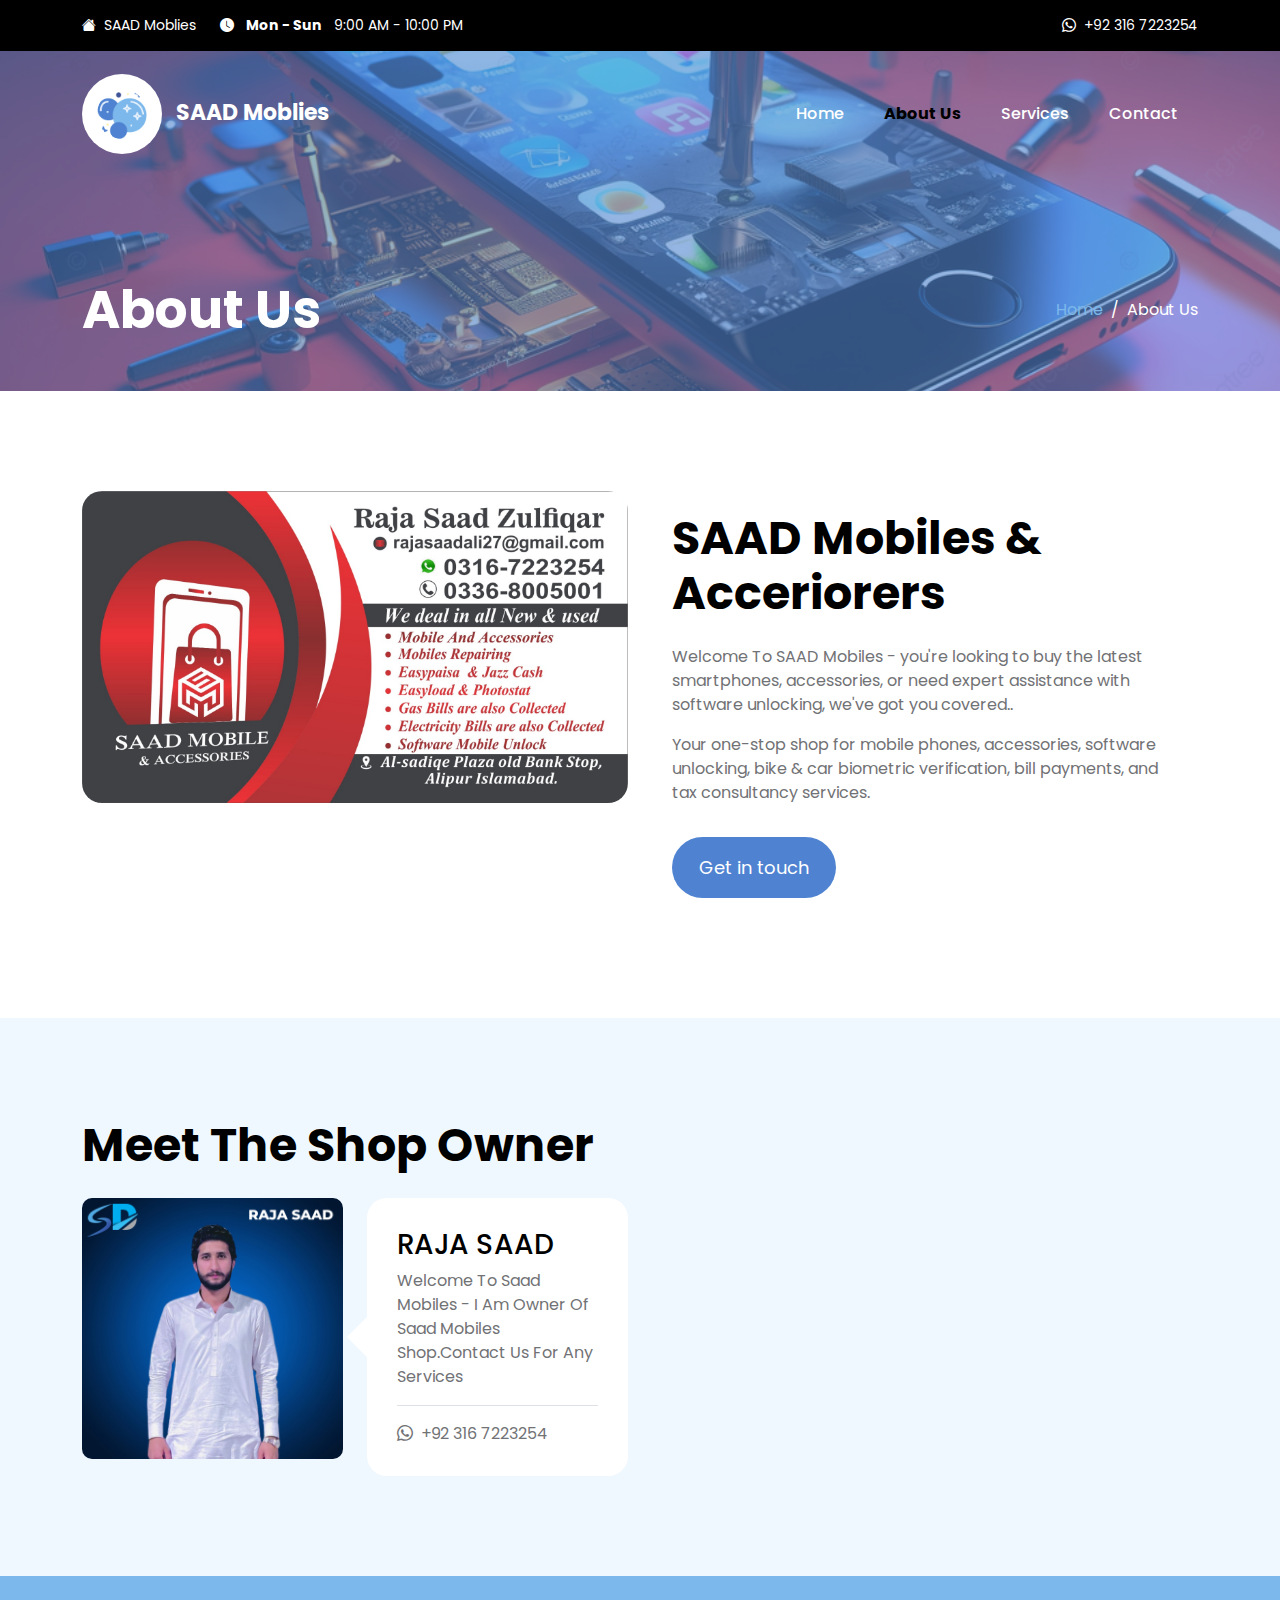
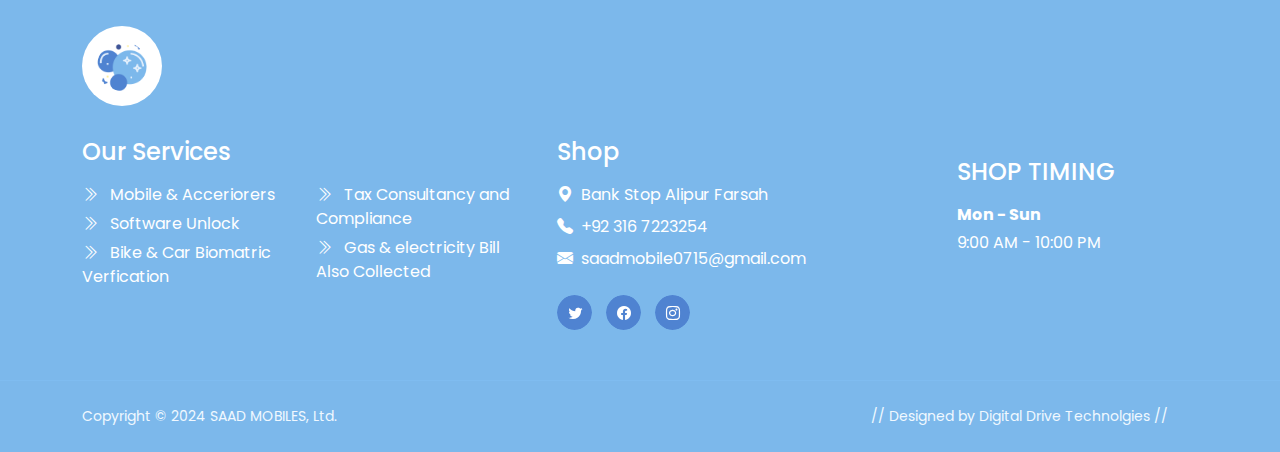
<file: about.html>
<!doctype html>
<html lang="en">
    <head>
        <meta charset="utf-8">
        <meta name="viewport" content="width=device-width, initial-scale=1">

        <meta name="description" content="">
        <meta name="author" content="">


        <title>About Us | SAAD Mobiles</title>

        <!-- CSS FILES -->        
        <link rel="preconnect" href="https://fonts.googleapis.com">
        
        <link rel="preconnect" href="https://fonts.gstatic.com" crossorigin>
        
        <link href="https://fonts.googleapis.com/css2?family=Poppins:ital,wght@0,400;0,500;0,700;1,400&display=swap" rel="stylesheet">

        <link href="css/bootstrap.min.css" rel="stylesheet">

        <link href="css/bootstrap-icons.css" rel="stylesheet">

        <link href="css/tooplate-clean-work.css" rel="stylesheet">
<!--

-->
    </head>
    
    <body>

        <header class="site-header">
            <div class="container">
                <div class="row">
                    
                    <div class="col-lg-12 col-12 d-flex flex-wrap">
                        <p class="d-flex me-4 mb-0">
                            <i class="bi-house-fill me-2"></i>
                            SAAD Moblies
                        </p>

                        <p class="d-flex d-lg-block d-md-block d-none me-4 mb-0">
                            <i class="bi-clock-fill me-2"></i>
                            <strong class="me-2">Mon - Sun</strong> 9:00 AM - 10:00 PM
                        </p>

                        <p class="site-header-icon-wrap text-white d-flex mb-0 ms-auto">
                            <i class="site-header-icon bi-whatsapp me-2"></i>

                            <a href="tel: 110-220-9800" class="text-white">
                                +92 316 7223254
                            </a>
                        </p>
                    </div>

                </div>
            </div>
        </header>

        <nav class="navbar navbar-expand-lg">
            <div class="container">
                <a class="navbar-brand" href="index.html">
                    <img src="images/bubbles.png" class="logo img-fluid" alt="">

                    <span class="ms-2"><b>SAAD Moblies</b></span>
                </a>

                <button class="navbar-toggler" type="button" data-bs-toggle="collapse" data-bs-target="#navbarNav" aria-controls="navbarNav" aria-expanded="false" aria-label="Toggle navigation">
                    <span class="navbar-toggler-icon"></span>
                </button>

                <div class="collapse navbar-collapse" id="navbarNav">
                    <ul class="navbar-nav ms-auto">
                        <li class="nav-item">
                            <a class="nav-link" href="index.html">Home</a>
                        </li>

                        <li class="nav-item">
                            <a class="nav-link active" href="about.html">About Us</a>
                        </li>
                            
                        <li class="nav-item">
                            <a class="nav-link" href="services.html">Services</a>
                        </li>


                        <li class="nav-item">
                            <a class="nav-link" href="contact.html">Contact</a>
                        </li>

                    </ul>
                </div>
            </div>
        </nav>

        <main>

            <section class="banner-section d-flex justify-content-center align-items-end">
                <div class="section-overlay"></div>

                <div class="container">
                    <div class="row">

                        <div class="col-lg-7 col-12">
                            <h1 class="text-white mb-lg-0">About Us</h1>
                        </div>

                        <div class="col-lg-4 col-12 d-flex justify-content-lg-end align-items-center ms-auto">
                            <nav aria-label="breadcrumb">
                                <ol class="breadcrumb justify-content-center">
                                    <li class="breadcrumb-item"><a href="index.html">Home</a></li>

                                    <li class="breadcrumb-item active" aria-current="page">About Us</li>
                                </ol>
                            </nav>
                        </div>

                    </div>
                </div>
            </section>
         

            <section class="section-padding">
                <div class="container">
                    <div class="row">

                        <div class="col-lg-6 col-12">
                            <img src="images/cleaning-concept-with-man-showing-business-card.jpg" class="featured-image img-fluid">
                        </div>

                        <div class="col-lg-6 col-12">
                            <div class="featured-block">
                                <h2 class="mb-4">SAAD Mobiles & Acceriorers</h2>

                                <p>Welcome To SAAD Mobiles -  you're looking to buy the latest smartphones, accessories, or need expert assistance with software unlocking, we've got you covered.</a>.</p>

                                <p>Your one-stop shop for mobile phones, accessories, software unlocking, bike & car biometric verification, bill payments, and tax consultancy services.</p>

                                <a class="custom-btn btn button button--atlas mt-3" href="contact.html">
                                    <span>Get in touch</span>
    
                                    <div class="marquee" aria-hidden="true">
                                        <div class="marquee__inner">
                                            <span>Get in touch</span>
                                            <span>Get in touch</span>
                                            <span>Get in touch</span>
                                            <span>Get in touch</span>
                                        </div>
                                    </div>
                                </a>
                            </div>
                        </div>

                    </div>
                </div>
            </section>


            <section class="team-section section-padding section-bg">
                <div class="container">
                    <div class="row">

                        <div class="col-lg-12 col-12">
                            <h2 class="mb-4">Meet The Shop Owner</h2>
                        </div>

                        <div class="col-lg-3 col-md-6 col-12 mb-lg-0 mb-md-5">
                            <img src="images/teams/young-cleaning-man-wearing-casual-clothes.png" class="team-image img-fluid">
                        </div>

                        <div class="col-lg-3 col-md-6 col-12 d-flex justify-content-lg-center mt-4 mt-lg-0 mt-md-0 mb-5 mb-lg-0">
                            <div class="team-info mx-auto mx-lg-0">
                                <h4 class="mb-2">RAJA SAAD</h4>

                                <p>Welcome To Saad Mobiles - I Am Owner Of Saad Mobiles Shop.Contact Us For Any Services</p>

                                <div class="border-top mt-3 pt-3">
                                    <p class="d-flex mb-0">
                                        <i class="bi-whatsapp me-2"></i>

                                        <a href="tel: 110-220-9800">
                                            +92 316 7223254
                                        </a>
                                    </p>
                                </div>
                            </div>
                        </div>

                        
            </section>


            
        </main>

        <footer class="site-footer">
            <div class="container">
                <div class="row">

                    <div class="col-lg-12 col-12 d-flex align-items-center mb-4 pb-2">
                        <div>
                            <img src="images/bubbles.png" class="logo img-fluid" alt="">
                        </div>

                        
                    </div>

                    <div class="col-lg-5 col-12 mb-4 mb-lg-0">
                        <h5 class="site-footer-title mb-3">Our Services</h5>

                        <ul class="footer-menu">
                            <li class="footer-menu-item">
                                <a href="#" class="footer-menu-link">
                                    <i class="bi-chevron-double-right footer-menu-link-icon me-2"></i>
                                    Mobile & Acceriorers
                                </a>
                            </li>

                            <li class="footer-menu-item">
                                <a href="#" class="footer-menu-link">
                                    <i class="bi-chevron-double-right footer-menu-link-icon me-2"></i>
                                    Software Unlock
                                </a>
                            </li>

                            <li class="footer-menu-item">
                                <a href="#" class="footer-menu-link">
                                    <i class="bi-chevron-double-right footer-menu-link-icon me-2"></i>
                                    Bike & Car Biomatric Verfication
                                </a>
                            </li>

                            <li class="footer-menu-item">
                                <a href="#" class="footer-menu-link">
                                    <i class="bi-chevron-double-right footer-menu-link-icon me-2"></i>
                                    Tax Consultancy and Compliance
                                </a>
                            </li>

                            <li class="footer-menu-item">
                                <a href="#" class="footer-menu-link">
                                    <i class="bi-chevron-double-right footer-menu-link-icon me-2"></i>
                                    Gas & electricity Bill Also Collected
                                </a>
                            </li>
                        </ul>
                    </div>

                    <div class="col-lg-4 col-md-6 col-12 mb-4 mb-lg-0 mb-md-0">
                        <h5 class="site-footer-title mb-3">Shop</h5>

                        <p class="text-white d-flex mt-3 mb-2">
                            <i class="bi-geo-alt-fill me-2"></i>
                            Bank Stop Alipur Farsah 
                        </p>

                        <p class="text-white d-flex mb-2">
                            <i class="bi-telephone-fill me-2"></i>

                            <a href="tel: 110-220-9800" class="site-footer-link">
                                +92 316 7223254
                            </a>
                        </p>

                        <p class="text-white d-flex">
                            <i class="bi-envelope-fill me-2"></i>

                            <a href="mailto:info@company.com" class="site-footer-link">
                                saadmobile0715@gmail.com
                            </a>
                        </p>

                        <ul class="social-icon mt-4">
                            <li class="social-icon-item">
                                <a href="#" class="social-icon-link button button--skoll">
                                    <span></span>
                                    <span class="bi-twitter"></span>
                                </a>
                            </li>

                            <li class="social-icon-item">
                                <a href="#" class="social-icon-link button button--skoll">
                                    <span></span>
                                    <span class="bi-facebook"></span>
                                </a>
                            </li>

                            <li class="social-icon-item">
                                <a href="#" class="social-icon-link button button--skoll">
                                    <span></span>
                                    <span class="bi-instagram"></span>
                                </a>
                            </li>
                        </ul>
                    </div>

                    <div class="col-lg-3 col-md-6 col-6 mt-3 mt-lg-0 mt-md-0">
                        <div class="featured-block">
                            <h5 class="text-white mb-3">SHOP TIMING</h5>

                            <strong class="d-block text-white mb-1">Mon - Sun</strong>

                            <p class="text-white mb-3">9:00 AM - 10:00 PM</p>

                         
                        </div>
                    </div>
                </div>
            </div>

            <div class="site-footer-bottom">
                <div class="container">
                    <div class="row">

                        <div class="col-lg-6 col-12">
                            <p class="copyright-text mb-0">Copyright © 2024 SAAD MOBILES, Ltd.</p>
                        </div>
                        
                        <div class="col-lg-6 col-12 text-end">
                            <p class="copyright-text mb-0">
                            // Designed by Digital Drive Technolgies</a> //</p>
                        </div>
                        
                    </div>
                </div>
            </div>
        </footer>

        <!-- JAVASCRIPT FILES -->
        <script src="js/jquery.min.js"></script>
        <script src="js/bootstrap.min.js"></script>
        <script src="js/jquery.backstretch.min.js"></script>
        <script src="js/counter.js"></script>
        <script src="js/countdown.js"></script>
        <script src="js/init.js"></script>
        <script src="js/modernizr.js"></script>
        <script src="js/animated-headline.js"></script>
        <script src="js/custom.js"></script>

    </body>
</html>
</file>
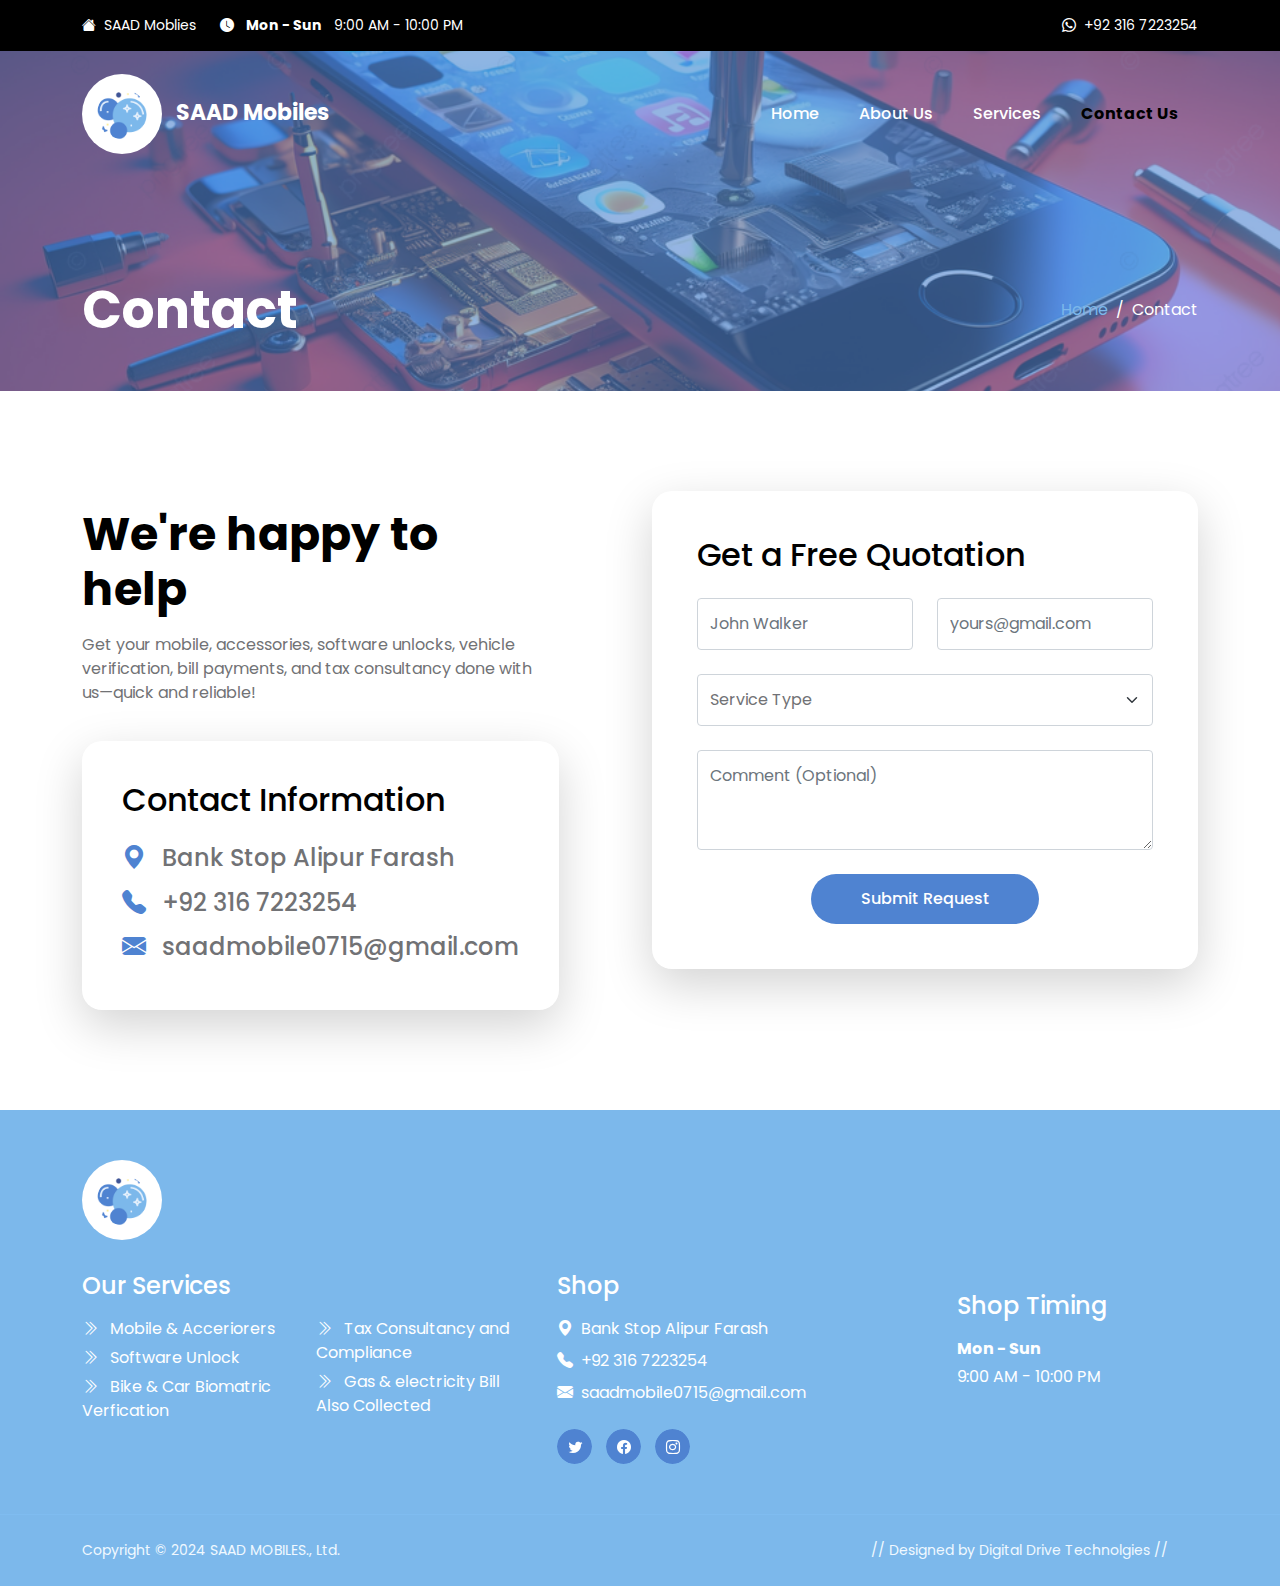
<file: contact.html>
<!doctype html>
<html lang="en">
    <head>
        <meta charset="utf-8">
        <meta name="viewport" content="width=device-width, initial-scale=1">

        <meta name="description" content="">
        <meta name="author" content="">

        

        <title>Contact | SAAD Mobiles</title>

        <!-- CSS FILES -->        
        <link rel="preconnect" href="https://fonts.googleapis.com">
        
        <link rel="preconnect" href="https://fonts.gstatic.com" crossorigin>
        
        <link href="https://fonts.googleapis.com/css2?family=Poppins:ital,wght@0,400;0,500;0,700;1,400&display=swap" rel="stylesheet">

        <link href="css/bootstrap.min.css" rel="stylesheet">

        <link href="css/bootstrap-icons.css" rel="stylesheet">

        <link href="css/tooplate-clean-work.css" rel="stylesheet">
<!--

Tooplate 2132 Clean Work

https://www.tooplate.com/view/2132-clean-work

Free Bootstrap 5 HTML Template

-->
    </head>
    
    <body>

        <header class="site-header">
            <div class="container">
                <div class="row">
                    
                    <div class="col-lg-12 col-12 d-flex flex-wrap">
                        <p class="d-flex me-4 mb-0">
                            <i class="bi-house-fill me-2"></i>
                            SAAD Moblies
                        </p>

                        <p class="d-flex d-lg-block d-md-block d-none me-4 mb-0">
                            <i class="bi-clock-fill me-2"></i>
                            <strong class="me-2">Mon - Sun</strong> 9:00 AM - 10:00 PM
                        </p>

                        <p class="site-header-icon-wrap text-white d-flex mb-0 ms-auto">
                            <i class="site-header-icon bi-whatsapp me-2"></i>

                            <a href="tel: 110-220-9800" class="text-white">
                                +92 316 7223254
                            </a>
                        </p>
                    </div>

                </div>
            </div>
        </header>

        <nav class="navbar navbar-expand-lg">
            <div class="container">
                <a class="navbar-brand" href="index.html">
                    <img src="images/bubbles.png" class="logo img-fluid" alt="">

                    <span class="ms-2"><b>SAAD Mobiles</b></span>
                </a>

                <button class="navbar-toggler" type="button" data-bs-toggle="collapse" data-bs-target="#navbarNav" aria-controls="navbarNav" aria-expanded="false" aria-label="Toggle navigation">
                    <span class="navbar-toggler-icon"></span>
                </button>

                <div class="collapse navbar-collapse" id="navbarNav">
                    <ul class="navbar-nav ms-auto">
                        <li class="nav-item">
                            <a class="nav-link" href="index.html">Home</a>
                        </li>

                        <li class="nav-item">
                            <a class="nav-link" href="about.html">About Us</a>
                        </li>

                        <li class="nav-item">
                            <a class="nav-link" href="services.html">Services</a>
                        </li>


                        <li class="nav-item">
                            <a class="nav-link active" href="contact.html">Contact Us</a>
                        </li>

                       
                    </ul>
                </div>
            </div>
        </nav>

        <main>

            <section class="banner-section d-flex justify-content-center align-items-end">
                <div class="section-overlay"></div>

                <div class="container">
                    <div class="row">

                        <div class="col-lg-7 col-12">
                            <h1 class="text-white mb-lg-0">Contact</h1>
                        </div>

                        <div class="col-lg-4 col-12 d-flex justify-content-lg-end align-items-center ms-auto">
                            <nav aria-label="breadcrumb">
                                <ol class="breadcrumb justify-content-center">
                                    <li class="breadcrumb-item"><a href="index.html">Home</a></li>

                                    <li class="breadcrumb-item active" aria-current="page">Contact</li>
                                </ol>
                            </nav>
                        </div>

                    </div>
                </div>
            </section>
         

            <section class="contact-section section-padding">
                <div class="container">
                    <div class="row">

                        <div class="col-lg-5 col-12 me-auto mb-lg-0 mb-5">
                            <h2 class="my-3">We're happy to help</h2>

                            <p>Get your mobile, accessories, software unlocks, vehicle verification, bill payments, and tax consultancy done with us—quick and reliable!</p>

                            <div class="contact-info bg-white shadow-lg">
                                <h3 class="mb-4">Contact Information</h3>

                                <h5 class="d-flex mt-3 mb-3">
                                    <i class="bi-geo-alt-fill custom-icon me-3"></i>
                                    Bank Stop Alipur Farash
                                </h5>

                                <h5 class="d-flex mb-3">
                                    <i class="bi-telephone-fill custom-icon me-3"></i>

                                    <a href="tel: 110-220-9800">
                                        +92 316 7223254
                                    </a>
                                </h5>

                                <h5 class="d-flex">
                                    <i class="bi-envelope-fill custom-icon me-3"></i>

                                    <a href="mailto:info@company.com">
                                        saadmobile0715@gmail.com
                                    </a>
                                </h5>
                            </div>
                        </div>

                        <div class="col-lg-6 col-12">
                            <form class="custom-form consulting-form bg-white shadow-lg mb-5 mb-lg-0" action="https://formspree.io/f/mzzpwogj" method="post" role="form">
                                <div class="consulting-form-header d-flex align-items-center">
                                    <h3 class="mb-4">Get a Free Quotation</h3>
                                </div>

                                <div class="consulting-form-body">
                                    <div class="row">
                                        <div class="col-lg-6 col-md-6 col-12">
                                            <input type="text" name="volunteer-name" id="volunteer-name" class="form-control" placeholder="John Walker" required>
                                        </div>

                                        <div class="col-lg-6 col-md-6 col-12">
                                            <input type="email" name="volunteer-email" id="volunteer-email" pattern="[^ @]*@[^ @]*" class="form-control" placeholder="yours@gmail.com" required>
                                        </div>
                                    </div>

                                    <select class="form-select form-control" name="job-salary" id="job-salary" aria-label="Default select example">
                                        <option selected>Service Type</option>
                                        <option value="1">Mobiles & Acceriorers</option>
                                        <option value="2">Software Unlock</option>
                                        <option value="2">Car & Bike Biomatric Verification</option>
                                        <option value="2">Tax Consultancy & Compliance</option>
                                    </select>

                                    <textarea name="volunteer-message" rows="3" class="form-control" id="volunteer-message" placeholder="Comment (Optional)"></textarea>

                                    <div class="col-lg-6 col-md-10 col-8 mx-auto">
                                        <button type="submit" class="form-control">Submit Request</button>
                                    </div>
                                </div>
                            </form>
                        </div>

                    </div>
                </div>
            </section>
        </main>

        <footer class="site-footer">
            <div class="container">
                <div class="row">

                    <div class="col-lg-12 col-12 d-flex align-items-center mb-4 pb-2">
                        <div>
                            <img src="images/bubbles.png" class="logo img-fluid" alt="">
                        </div>

                       
                    </div>

                    <div class="col-lg-5 col-12 mb-4 mb-lg-0">
                        <h5 class="site-footer-title mb-3">Our Services</h5>

                        <ul class="footer-menu">
                            <li class="footer-menu-item">
                                <a href="#" class="footer-menu-link">
                                    <i class="bi-chevron-double-right footer-menu-link-icon me-2"></i>
                                    Mobile & Acceriorers
                                </a>
                            </li>

                            <li class="footer-menu-item">
                                <a href="#" class="footer-menu-link">
                                    <i class="bi-chevron-double-right footer-menu-link-icon me-2"></i>
                                    Software Unlock
                                </a>
                            </li>

                            <li class="footer-menu-item">
                                <a href="#" class="footer-menu-link">
                                    <i class="bi-chevron-double-right footer-menu-link-icon me-2"></i>
                                    Bike & Car Biomatric Verfication
                                </a>
                            </li>

                            <li class="footer-menu-item">
                                <a href="#" class="footer-menu-link">
                                    <i class="bi-chevron-double-right footer-menu-link-icon me-2"></i>
                                    Tax Consultancy and Compliance
                                </a>
                            </li>

                            <li class="footer-menu-item">
                                <a href="#" class="footer-menu-link">
                                    <i class="bi-chevron-double-right footer-menu-link-icon me-2"></i>
                                    Gas & electricity Bill Also Collected
                                </a>
                            </li>
                        </ul>
                    </div>

                    <div class="col-lg-4 col-md-6 col-12 mb-4 mb-lg-0 mb-md-0">
                        <h5 class="site-footer-title mb-3">Shop</h5>

                        <p class="text-white d-flex mt-3 mb-2">
                            <i class="bi-geo-alt-fill me-2"></i>
                            Bank Stop Alipur Farash
                        </p>

                        <p class="text-white d-flex mb-2">
                            <i class="bi-telephone-fill me-2"></i>

                            <a href="tel: 110-220-9800" class="site-footer-link">
                                +92 316 7223254
                            </a>
                        </p>

                        <p class="text-white d-flex">
                            <i class="bi-envelope-fill me-2"></i>

                            <a href="mailto:info@company.com" class="site-footer-link">
                                saadmobile0715@gmail.com
                            </a>
                        </p>

                        <ul class="social-icon mt-4">
                            <li class="social-icon-item">
                                <a href="#" class="social-icon-link button button--skoll">
                                    <span></span>
                                    <span class="bi-twitter"></span>
                                </a>
                            </li>

                            <li class="social-icon-item">
                                <a href="#" class="social-icon-link button button--skoll">
                                    <span></span>
                                    <span class="bi-facebook"></span>
                                </a>
                            </li>

                            <li class="social-icon-item">
                                <a href="#" class="social-icon-link button button--skoll">
                                    <span></span>
                                    <span class="bi-instagram"></span>
                                </a>
                            </li>
                        </ul>
                    </div>

                    <div class="col-lg-3 col-md-6 col-6 mt-3 mt-lg-0 mt-md-0">
                        <div class="featured-block">
                            <h5 class="text-white mb-3">Shop Timing</h5>

                            <strong class="d-block text-white mb-1">Mon - Sun</strong>

                            <p class="text-white mb-3">9:00 AM - 10:00 PM</p>

                        </div>
                    </div>
                </div>
            </div>

            <div class="site-footer-bottom">
                <div class="container">
                    <div class="row">

                        <div class="col-lg-6 col-12">
                            <p class="copyright-text mb-0">Copyright © 2024 SAAD MOBILES., Ltd.</p>
                        </div>
                        
                        <div class="col-lg-6 col-12 text-end">
                            <p class="copyright-text mb-0">
                            // Designed by Digital Drive Technolgies</a> //</p>
                        </div>
                        
                    </div>
                </div>
            </div>
        </footer>

        <!-- JAVASCRIPT FILES -->
        <script src="js/jquery.min.js"></script>
        <script src="js/bootstrap.min.js"></script>
        <script src="js/jquery.backstretch.min.js"></script>
        <script src="js/counter.js"></script>
        <script src="js/countdown.js"></script>
        <script src="js/init.js"></script>
        <script src="js/modernizr.js"></script>
        <script src="js/animated-headline.js"></script>
        <script src="js/custom.js"></script>

    </body>
</html>
</file>
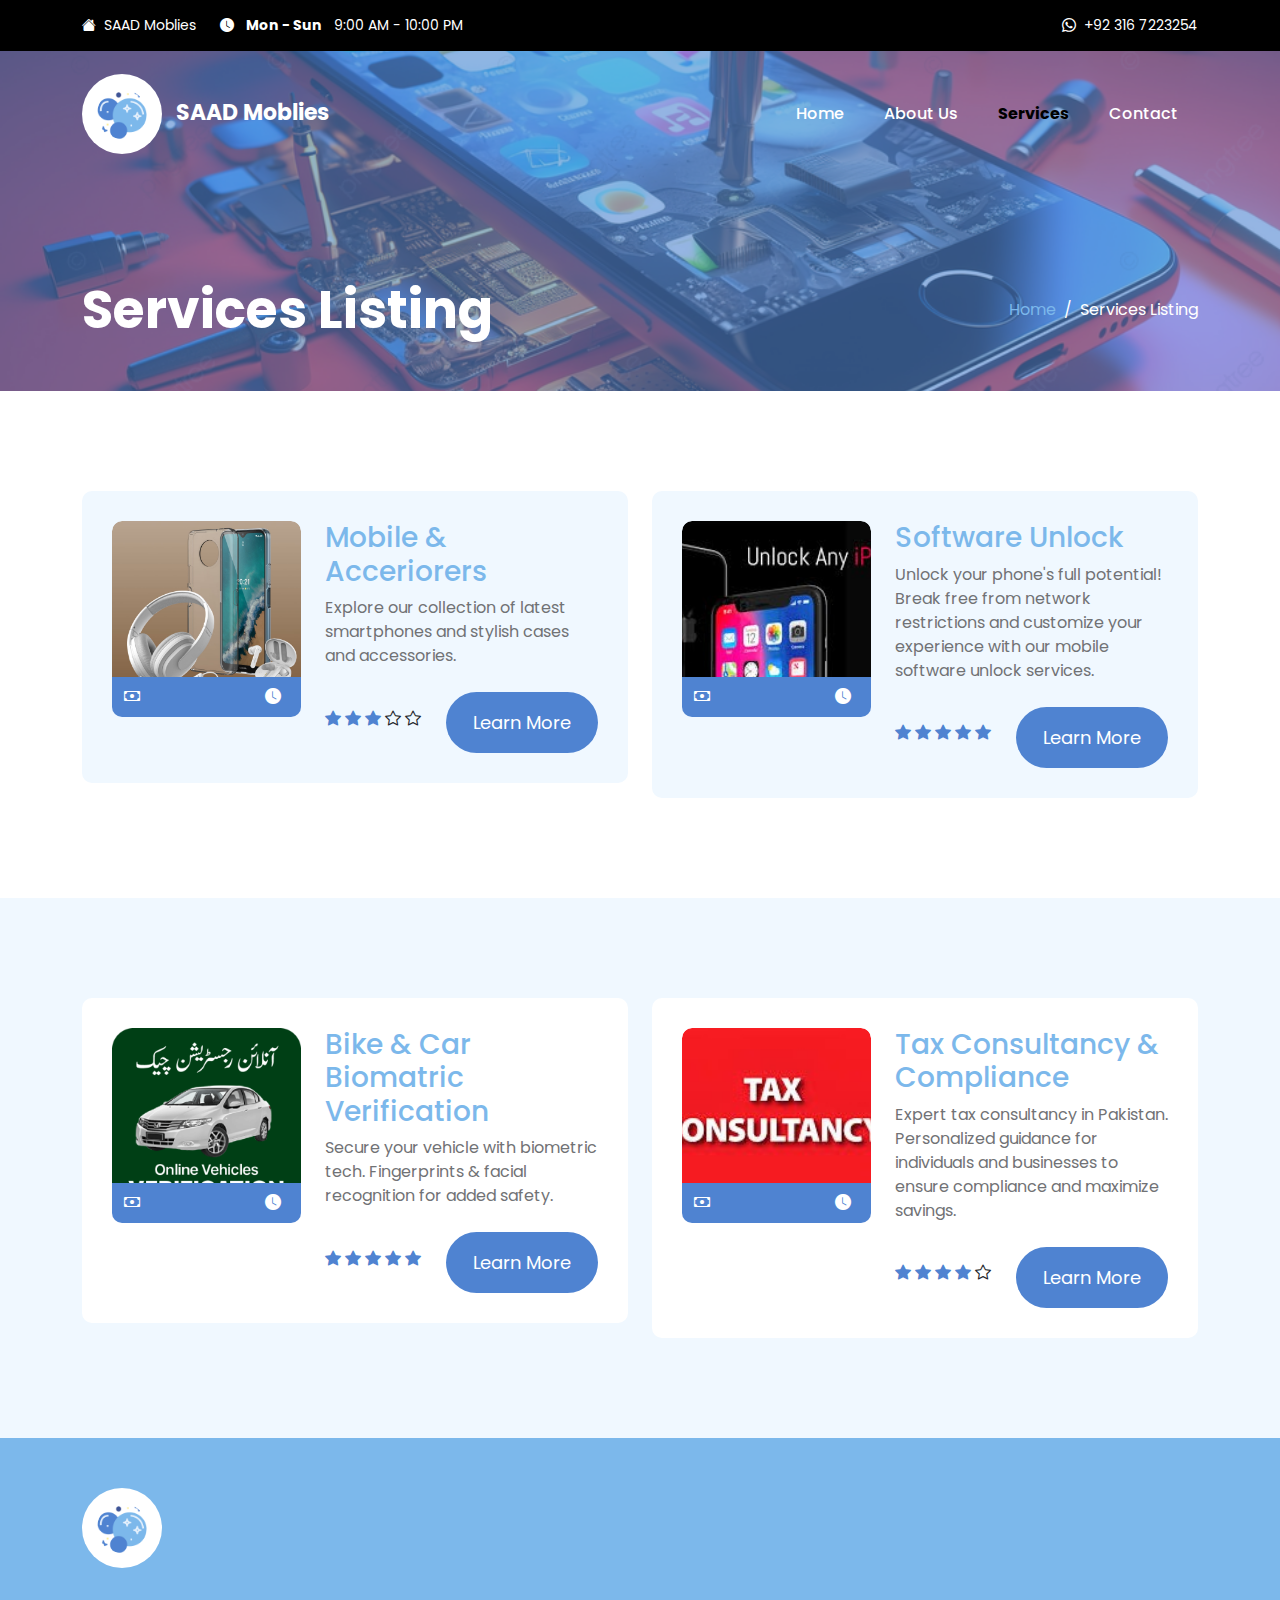
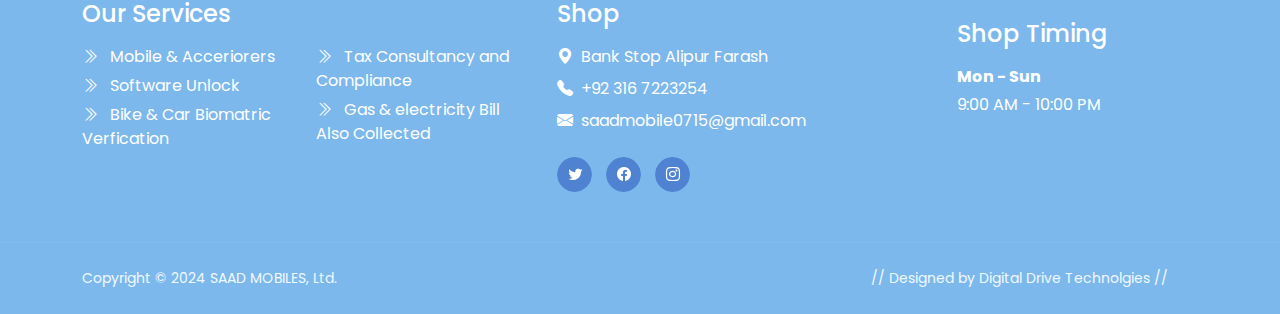
<file: services.html>
<!doctype html>
<html lang="en">
    <head>
        <meta charset="utf-8">
        <meta name="viewport" content="width=device-width, initial-scale=1">

        <meta name="description" content="">
        <meta name="author" content="">

        <title>Services | SAAD MOBLIESS</title>
        

        <!-- CSS FILES -->        
        <link rel="preconnect" href="https://fonts.googleapis.com">
        
        <link rel="preconnect" href="https://fonts.gstatic.com" crossorigin>
        
        <link href="https://fonts.googleapis.com/css2?family=Poppins:ital,wght@0,400;0,500;0,700;1,400&display=swap" rel="stylesheet">

        <link href="css/bootstrap.min.css" rel="stylesheet">

        <link href="css/bootstrap-icons.css" rel="stylesheet">

        <link href="css/tooplate-clean-work.css" rel="stylesheet">
<!--

Tooplate 2132 Clean Work

https://www.tooplate.com/view/2132-clean-work

Free Bootstrap 5 HTML Template

-->
    </head>
    
    <body>

        <header class="site-header">
            <div class="container">
                <div class="row">
                    
                    <div class="col-lg-12 col-12 d-flex flex-wrap">
                        <p class="d-flex me-4 mb-0">
                            <i class="bi-house-fill me-2"></i>
                            SAAD Moblies
                        </p>

                        <p class="d-flex d-lg-block d-md-block d-none me-4 mb-0">
                            <i class="bi-clock-fill me-2"></i>
                            <strong class="me-2">Mon - Sun</strong> 9:00 AM - 10:00 PM
                        </p>

                        <p class="site-header-icon-wrap text-white d-flex mb-0 ms-auto">
                            <i class="site-header-icon bi-whatsapp me-2"></i>

                            <a href="tel: 110-220-9800" class="text-white">
                                +92 316 7223254
                            </a>
                        </p>
                    </div>

                </div>
            </div>
        </header>

        <nav class="navbar navbar-expand-lg">
            <div class="container">
                <a class="navbar-brand" href="index.html">
                    <img src="images/bubbles.png" class="logo img-fluid" alt="">

                    <span class="ms-2"><b>SAAD Moblies</b></span>
                </a>

                <button class="navbar-toggler" type="button" data-bs-toggle="collapse" data-bs-target="#navbarNav" aria-controls="navbarNav" aria-expanded="false" aria-label="Toggle navigation">
                    <span class="navbar-toggler-icon"></span>
                </button>

                <div class="collapse navbar-collapse" id="navbarNav">
                    <ul class="navbar-nav ms-auto">
                        <li class="nav-item">
                            <a class="nav-link" href="index.html">Home</a>
                        </li>

                        <li class="nav-item">
                            <a class="nav-link" href="about.html">About Us</a>
                        </li>

                        <li class="nav-item">
                            <a class="nav-link active" href="services.html">Services</a>
                        </li>


                        <li class="nav-item">
                            <a class="nav-link " href="contact.html">Contact</a>
                        </li>

                    </ul>
                </div>
            </div>
        </nav>

        <main>

            <section class="banner-section d-flex justify-content-center align-items-end">
                <div class="section-overlay"></div>

                <div class="container">
                    <div class="row">

                        <div class="col-lg-7 col-12">
                            <h1 class="text-white mb-lg-0">Services Listing</h1>
                        </div>

                        <div class="col-lg-4 col-12 d-flex justify-content-lg-end align-items-center ms-auto">
                            <nav aria-label="breadcrumb">
                                <ol class="breadcrumb justify-content-center">
                                    <li class="breadcrumb-item"><a href="index.html">Home</a></li>

                                    <li class="breadcrumb-item active" aria-current="page">Services Listing</li>
                                </ol>
                            </nav>
                        </div>

                    </div>
                </div>
            </section>


            <section class="services-section section-padding">           
                <div class="container">
                    <div class="row">

                        <div class="col-lg-6 col-12">
                            <div class="services-thumb section-bg mb-lg-0">
                                <div class="row">
                                    <div class="col-lg-5 col-md-5 col-12">
                                        <div class="services-image-wrap">
                                            <a href="services-detail.html">
                                                <img src="images/services/people-taking-care-office-cleaning.jpg" class="services-image img-fluid" alt="">
                                                <img src="images/services/person-taking-care-office.jpg" class="services-image services-image-hover img-fluid" alt="">

                                                <div class="services-icon-wrap">
                                                    <div class="d-flex justify-content-between align-items-center">
                                                        <p class="text-white mb-0">
                                                            <i class="bi-cash me-2"></i>
                                                            
                                                        </p>

                                                        <p class="text-white mb-0">
                                                            <i class="bi-clock-fill me-2"></i>
                                                            
                                                        </p>
                                                    </div>                                                    
                                                </div>
                                            </a>
                                        </div>
                                    </div>

                                    <div class="col-lg-7 col-md-7 col-12 d-flex align-items-center">
                                        <div class="services-info mt-4 mt-lg-0 mt-md-0">
                                            <h4 class="services-title mb-1 mb-lg-2">
                                                <a class="services-title-link" href="services-detail.html">Mobile & Acceriorers</a>
                                            </h4>

                                            <p> Explore our collection of latest smartphones and stylish cases and accessories.</p>

                                            <div class="d-flex flex-wrap align-items-center">
                                                <div class="reviews-icons">
                                                    <i class="bi-star-fill"></i>
                                                    <i class="bi-star-fill"></i>
                                                    <i class="bi-star-fill"></i>
                                                    <i class="bi-star"></i>
                                                    <i class="bi-star"></i>
                                                </div>

                                                <a href="services-detail.html" class="custom-btn btn button button--atlas mt-2 ms-auto">
                                                    <span>Learn More</span>

                                                    <div class="marquee" aria-hidden="true">
                                                        <div class="marquee__inner">
                                                            <span>Learn More</span>
                                                            <span>Learn More</span>
                                                            <span>Learn More</span>
                                                            <span>Learn More</span>
                                                        </div>
                                                    </div>
                                                </a>
                                            </div>
                                        </div>
                                    </div>
                                </div>
                            </div>
                        </div>

                        <div class="col-lg-6 col-12">
                            <div class="services-thumb section-bg mb-lg-0">
                                <div class="row">
                                    <div class="col-lg-5 col-md-5 col-12">
                                        <div class="services-image-wrap">
                                            <a href="services-detail.html">
                                                <img src="images/services/young-smiling-woman-wearing-rubber-gloves-cleaning-stove.jpg" class="services-image img-fluid" alt="">
                                                <img src="images/services/woman-holding-rag-detergent-cleaning-cooker.jpg" class="services-image services-image-hover img-fluid" alt="">

                                                <div class="services-icon-wrap">
                                                    <div class="d-flex justify-content-between align-items-center">
                                                        <p class="text-white mb-0">
                                                            <i class="bi-cash me-2"></i>
                                                            
                                                        </p>

                                                        <p class="text-white mb-0">
                                                            <i class="bi-clock-fill me-2"></i>
                                                            
                                                        </p>
                                                    </div>                                                    
                                                </div>
                                            </a>
                                        </div>
                                    </div>

                                    <div class="col-lg-7 col-md-7 col-12 d-flex align-items-center">
                                        <div class="services-info mt-4 mt-lg-0 mt-md-0">
                                            <h4 class="services-title mb-1 mb-lg-2">
                                                <a class="services-title-link" href="services-detail.html">Software Unlock</a>
                                            </h4>

                                            <p>Unlock your phone's full potential! Break free from network restrictions and customize your experience with our mobile software unlock services.</p>

                                            <div class="d-flex flex-wrap align-items-center">
                                                <div class="reviews-icons">
                                                    <i class="bi-star-fill"></i>
                                                    <i class="bi-star-fill"></i>
                                                    <i class="bi-star-fill"></i>
                                                    <i class="bi-star-fill"></i>
                                                    <i class="bi-star-fill"></i>
                                                </div>

                                                <a href="services-detail.html" class="custom-btn btn button button--atlas mt-2 ms-auto">
                                                    <span>Learn More</span>

                                                    <div class="marquee" aria-hidden="true">
                                                        <div class="marquee__inner">
                                                            <span>Learn More</span>
                                                            <span>Learn More</span>
                                                            <span>Learn More</span>
                                                            <span>Learn More</span>
                                                        </div>
                                                    </div>
                                                </a>
                                            </div>
                                        </div>
                                    </div>
                                </div>
                            </div>
                        </div>

                    </div>
                </div>
            </section>
         

            <section class="services-section section-padding section-bg">                
                <div class="container">
                    <div class="row">

                        <div class="col-lg-6 col-12">
                            <div class="services-thumb mb-lg-0">
                                <div class="row">
                                    <div class="col-lg-5 col-md-5 col-12">
                                        <div class="services-image-wrap">
                                            <a href="services-detail.html">
                                                <img src="images/services/man-polishing-car-inside-car-service.jpg" class="services-image img-fluid" alt="">
                                                <img src="images/services/man-polishing-car-inside.jpg" class="services-image services-image-hover img-fluid" alt="">

                                                <div class="services-icon-wrap">
                                                    <div class="d-flex justify-content-between align-items-center">
                                                        <p class="text-white mb-0">
                                                            <i class="bi-cash me-2"></i>
                                                           
                                                        </p>

                                                        <p class="text-white mb-0">
                                                            <i class="bi-clock-fill me-2"></i>
                                                           
                                                        </p>
                                                    </div>                                                    
                                                </div>
                                            </a>
                                        </div>
                                    </div>

                                    <div class="col-lg-7 col-md-7 col-12 d-flex align-items-center">
                                        <div class="services-info mt-4 mt-lg-0 mt-md-0">
                                            <h4 class="services-title mb-1 mb-lg-2">
                                                <a class="services-title-link" href="services-detail.html">Bike & Car Biomatric Verification</a>
                                            </h4>

                                            <p>Secure your vehicle with biometric tech. Fingerprints & facial recognition for added safety.</p>

                                            <div class="d-flex flex-wrap align-items-center">
                                                <div class="reviews-icons">
                                                    <i class="bi-star-fill"></i>
                                                    <i class="bi-star-fill"></i>
                                                    <i class="bi-star-fill"></i>
                                                    <i class="bi-star-fill"></i>
                                                    <i class="bi-star-fill"></i>
                                                </div>

                                                <a href="services-detail.html" class="custom-btn btn button button--atlas mt-2 ms-auto">
                                                    <span>Learn More</span>

                                                    <div class="marquee" aria-hidden="true">
                                                        <div class="marquee__inner">
                                                            <span>Learn More</span>
                                                            <span>Learn More</span>
                                                            <span>Learn More</span>
                                                            <span>Learn More</span>
                                                        </div>
                                                    </div>
                                                </a>
                                            </div>
                                        </div>
                                    </div>
                                </div>
                            </div>
                        </div>

                        <div class="col-lg-6 col-12">
                            <div class="services-thumb mb-lg-0">
                                <div class="row">
                                    <div class="col-lg-5 col-md-5 col-12">
                                        <div class="services-image-wrap">
                                            <a href="services-detail.html">
                                                <img src="images/services/professional-industrial-cleaner-protective-uniform-cleaning-floor-food-processing-plant.jpg" class="services-image img-fluid" alt="">
                                                <img src="images/services/close-up-mop-cleaning-industrial-plant-floor.jpg" class="services-image services-image-hover img-fluid" alt="">

                                                <div class="services-icon-wrap">
                                                    <div class="d-flex justify-content-between align-items-center">
                                                        <p class="text-white mb-0">
                                                            <i class="bi-cash me-2"></i>
                                                            
                                                        </p>

                                                        <p class="text-white mb-0">
                                                            <i class="bi-clock-fill me-2"></i>
                                                            
                                                        </p>
                                                    </div>                                                    
                                                </div>
                                            </a>
                                        </div>
                                    </div>

                                    <div class="col-lg-7 col-md-7 col-12 d-flex align-items-center">
                                        <div class="services-info mt-4 mt-lg-0 mt-md-0">
                                            <h4 class="services-title mb-1 mb-lg-2">
                                                <a class="services-title-link" href="services-detail.html">Tax Consultancy & Compliance</a>
                                            </h4>

                                            <p>Expert tax consultancy in Pakistan. Personalized guidance for individuals and businesses to ensure compliance and maximize savings.</p>

                                            <div class="d-flex flex-wrap align-items-center">
                                                <div class="reviews-icons">
                                                    <i class="bi-star-fill"></i>
                                                    <i class="bi-star-fill"></i>
                                                    <i class="bi-star-fill"></i>
                                                    <i class="bi-star-fill"></i>
                                                    <i class="bi-star"></i>
                                                </div>

                                                <a href="services-detail.html" class="custom-btn btn button button--atlas mt-2 ms-auto">
                                                    <span>Learn More</span>

                                                    <div class="marquee" aria-hidden="true">
                                                        <div class="marquee__inner">
                                                            <span>Learn More</span>
                                                            <span>Learn More</span>
                                                            <span>Learn More</span>
                                                            <span>Learn More</span>
                                                        </div>
                                                    </div>
                                                </a>
                                            </div>
                                        </div>
                                    </div>
                                </div>
                            </div>
                        </div>

                    </div>
                </div>
            </section>



        </main>

        <footer class="site-footer">
            <div class="container">
                <div class="row">

                    <div class="col-lg-12 col-12 d-flex align-items-center mb-4 pb-2">
                        <div>
                            <img src="images/bubbles.png" class="logo img-fluid" alt="">
                        </div>

                        
                    </div>

                    <div class="col-lg-5 col-12 mb-4 mb-lg-0">
                        <h5 class="site-footer-title mb-3">Our Services</h5>

                        <ul class="footer-menu">
                            <li class="footer-menu-item">
                                <a href="#" class="footer-menu-link">
                                    <i class="bi-chevron-double-right footer-menu-link-icon me-2"></i>
                                    Mobile & Acceriorers
                                </a>
                            </li>

                            <li class="footer-menu-item">
                                <a href="#" class="footer-menu-link">
                                    <i class="bi-chevron-double-right footer-menu-link-icon me-2"></i>
                                    Software Unlock
                                </a>
                            </li>

                            <li class="footer-menu-item">
                                <a href="#" class="footer-menu-link">
                                    <i class="bi-chevron-double-right footer-menu-link-icon me-2"></i>
                                    Bike & Car Biomatric Verfication
                                </a>
                            </li>

                            <li class="footer-menu-item">
                                <a href="#" class="footer-menu-link">
                                    <i class="bi-chevron-double-right footer-menu-link-icon me-2"></i>
                                    Tax Consultancy and Compliance
                                </a>
                            </li>

                            <li class="footer-menu-item">
                                <a href="#" class="footer-menu-link">
                                    <i class="bi-chevron-double-right footer-menu-link-icon me-2"></i>
                                    Gas & electricity Bill Also Collected
                                </a>
                            </li>
                        </ul>
                    </div>

                    <div class="col-lg-4 col-md-6 col-12 mb-4 mb-lg-0 mb-md-0">
                        <h5 class="site-footer-title mb-3">Shop</h5>

                        <p class="text-white d-flex mt-3 mb-2">
                            <i class="bi-geo-alt-fill me-2"></i>
                            Bank Stop Alipur Farash
                        </p>

                        <p class="text-white d-flex mb-2">
                            <i class="bi-telephone-fill me-2"></i>

                            <a href="tel: 110-220-9800" class="site-footer-link">
                                +92 316 7223254
                            </a>
                        </p>

                        <p class="text-white d-flex">
                            <i class="bi-envelope-fill me-2"></i>

                            <a href="mailto:info@company.com" class="site-footer-link">
                                saadmobile0715@gmail.com
                            </a>
                        </p>

                        <ul class="social-icon mt-4">
                            <li class="social-icon-item">
                                <a href="#" class="social-icon-link button button--skoll">
                                    <span></span>
                                    <span class="bi-twitter"></span>
                                </a>
                            </li>

                            <li class="social-icon-item">
                                <a href="#" class="social-icon-link button button--skoll">
                                    <span></span>
                                    <span class="bi-facebook"></span>
                                </a>
                            </li>

                            <li class="social-icon-item">
                                <a href="#" class="social-icon-link button button--skoll">
                                    <span></span>
                                    <span class="bi-instagram"></span>
                                </a>
                            </li>
                        </ul>
                    </div>

                    <div class="col-lg-3 col-md-6 col-6 mt-3 mt-lg-0 mt-md-0">
                        <div class="featured-block">
                            <h5 class="text-white mb-3">Shop Timing</h5>

                            <strong class="d-block text-white mb-1">Mon - Sun</strong>

                            <p class="text-white mb-3">9:00 AM - 10:00 PM</p>

                         
                        </div>
                    </div>
                </div>
            </div>

            <div class="site-footer-bottom">
                <div class="container">
                    <div class="row">

                        <div class="col-lg-6 col-12">
                            <p class="copyright-text mb-0">Copyright © 2024 SAAD MOBILES, Ltd.</p>
                        </div>
                        
                        <div class="col-lg-6 col-12 text-end">
                            <p class="copyright-text mb-0">
                            // Designed by Digital Drive Technolgies</a> //</p>
                        </div>
                        
                    </div>
                </div>
            </div>
        </footer>

        <!-- JAVASCRIPT FILES -->
        <script src="js/jquery.min.js"></script>
        <script src="js/bootstrap.min.js"></script>
        <script src="js/jquery.backstretch.min.js"></script>
        <script src="js/counter.js"></script>
        <script src="js/countdown.js"></script>
        <script src="js/init.js"></script>
        <script src="js/modernizr.js"></script>
        <script src="js/animated-headline.js"></script>
        <script src="js/custom.js"></script>

    </body>
</html>
</file>
<file: css/tooplate-clean-work.css>
:root {
  --white-color:                  #ffffff;
  --primary-color:                #7cb8eb;
  --secondary-color:              #4f83d1;
  --section-bg-color:             #f0f8ff;
  --custom-btn-bg-color:          #4f83d1;
  --custom-btn-bg-hover-color:    #7cb8eb;
  --dark-color:                   #000000;
  --p-color:                      #717275;
  --border-color:                 #e9eaeb;
  --link-hover-color:             #4f83d1;

  --body-font-family:             'Poppins', sans-serif;

  --h1-font-size:                 52px;
  --h2-font-size:                 46px;
  --h3-font-size:                 32px;
  --h4-font-size:                 28px;
  --h5-font-size:                 24px;
  --h6-font-size:                 22px;
  --p-font-size:                  16px;
  --btn-font-size:                18px;
  --copyright-font-size:          14px;

  --border-radius-large:          100px;
  --border-radius-medium:         20px;
  --border-radius-small:          10px;

  --font-weight-normal:           400;
  --font-weight-medium:           500;
  --font-weight-bold:             700;
}

body {
  background-color: var(--white-color);
  font-family: var(--body-font-family); 
}


/*---------------------------------------
  TYPOGRAPHY               
-----------------------------------------*/

h2,
h3,
h4,
h5,
h6 {
  color: var(--dark-color);
}

h1,
h2,
h3,
h4,
h5,
h6 {
  font-weight: var(--font-weight-medium);
}

h1 {
  font-size: var(--h1-font-size);
  font-weight: var(--font-weight-bold);
}

h2 {
  font-size: var(--h2-font-size);
  font-weight: var(--font-weight-bold);
}

h3 {
  font-size: var(--h3-font-size);
}

h4 {
  font-size: var(--h4-font-size);
}

h5 {
  font-size: var(--h5-font-size);
}

h6 {
  font-size: var(--h6-font-size);
}

p {
  color: var(--p-color);
  font-size: var(--p-font-size);
  font-weight: var(--font-weight-normal);
}

ul li {
  color: var(--p-color);
  font-size: var(--p-font-size);
  font-weight: var(--font-weight-normal);
}

a, 
button {
  touch-action: manipulation;
  transition: all 0.3s;
}

a {
  display: inline-block;
  color: var(--primary-color);
  text-decoration: none;
}

a:hover {
  color: var(--link-hover-color);
}

b,
strong {
  font-weight: var(--font-weight-bold);
}

.page-404-title {
  color: var(--secondary-color);
  font-size: 10rem;
}


/*---------------------------------------
  SECTION               
-----------------------------------------*/
.section-padding {
  padding-top: 100px;
  padding-bottom: 100px;
}

.section-bg {
  background-color: var(--section-bg-color);
}

.section-overlay {
  background-color: var(--secondary-color);
  position: absolute;
  top: 0;
  left: 0;
  pointer-events: none;
  width: 100%;
  height: 100%;
  opacity: 0.6;
}

.testimonial-section .section-overlay {
  opacity: 0.85;
}

.section-overlay + .container {
  position: relative;
}


/*---------------------------------------
  ANIMATED HEADLINE               
-----------------------------------------*/
.cd-words-wrapper {
  display: inline-block;
  position: relative;
  text-align: left;
}

.cd-words-wrapper b {
  color: black;
  display: inline-block;
  position: absolute;
  white-space: nowrap;
  left: 0;
  top: 0;
}

.cd-words-wrapper b.is-visible {
  position: relative;
}

.no-js .cd-words-wrapper b {
  opacity: 0;
}

.no-js .cd-words-wrapper b.is-visible {
  opacity: 1;
}

.cd-headline.rotate-1 .cd-words-wrapper {
  -webkit-perspective: 300px;
  -moz-perspective: 300px;
  perspective: 300px;
}

.cd-headline.rotate-1 b {
  opacity: 0;
  -webkit-transform-origin: 50% 100%;
  -moz-transform-origin: 50% 100%;
  -ms-transform-origin: 50% 100%;
  -o-transform-origin: 50% 100%;
  transform-origin: 50% 100%;
  -webkit-transform: rotateX(180deg);
  -moz-transform: rotateX(180deg);
  -ms-transform: rotateX(180deg);
  -o-transform: rotateX(180deg);
  transform: rotateX(180deg);
}

.cd-headline.rotate-1 b.is-visible {
  opacity: 1;
  -webkit-transform: rotateX(0deg);
  -moz-transform: rotateX(0deg);
  -ms-transform: rotateX(0deg);
  -o-transform: rotateX(0deg);
  transform: rotateX(0deg);
  -webkit-animation: cd-rotate-1-in 1.2s;
  -moz-animation: cd-rotate-1-in 1.2s;
  animation: cd-rotate-1-in 1.2s;
}

.cd-headline.rotate-1 b.is-hidden {
  -webkit-transform: rotateX(180deg);
  -moz-transform: rotateX(180deg);
  -ms-transform: rotateX(180deg);
  -o-transform: rotateX(180deg);
  transform: rotateX(180deg);
  -webkit-animation: cd-rotate-1-out 1.2s;
  -moz-animation: cd-rotate-1-out 1.2s;
  animation: cd-rotate-1-out 1.2s;
}

@-webkit-keyframes cd-rotate-1-in {
  0% {
    -webkit-transform: rotateX(180deg);
    opacity: 0;
  }
  35% {
    -webkit-transform: rotateX(120deg);
    opacity: 0;
  }
  65% {
    opacity: 0;
  }
  100% {
    -webkit-transform: rotateX(360deg);
    opacity: 1;
  }
}

@-moz-keyframes cd-rotate-1-in {
  0% {
    -moz-transform: rotateX(180deg);
    opacity: 0;
  }
  35% {
    -moz-transform: rotateX(120deg);
    opacity: 0;
  }
  65% {
    opacity: 0;
  }
  100% {
    -moz-transform: rotateX(360deg);
    opacity: 1;
  }
}

@keyframes cd-rotate-1-in {
  0% {
    -webkit-transform: rotateX(180deg);
    -moz-transform: rotateX(180deg);
    -ms-transform: rotateX(180deg);
    -o-transform: rotateX(180deg);
    transform: rotateX(180deg);
    opacity: 0;
  }
  35% {
    -webkit-transform: rotateX(120deg);
    -moz-transform: rotateX(120deg);
    -ms-transform: rotateX(120deg);
    -o-transform: rotateX(120deg);
    transform: rotateX(120deg);
    opacity: 0;
  }
  65% {
    opacity: 0;
  }
  100% {
    -webkit-transform: rotateX(360deg);
    -moz-transform: rotateX(360deg);
    -ms-transform: rotateX(360deg);
    -o-transform: rotateX(360deg);
    transform: rotateX(360deg);
    opacity: 1;
  }
}

@-webkit-keyframes cd-rotate-1-out {
  0% {
    -webkit-transform: rotateX(0deg);
    opacity: 1;
  }
  35% {
    -webkit-transform: rotateX(-40deg);
    opacity: 1;
  }
  65% {
    opacity: 0;
  }
  100% {
    -webkit-transform: rotateX(180deg);
    opacity: 0;
  }
}

@-moz-keyframes cd-rotate-1-out {
  0% {
    -moz-transform: rotateX(0deg);
    opacity: 1;
  }
  35% {
    -moz-transform: rotateX(-40deg);
    opacity: 1;
  }
  65% {
    opacity: 0;
  }
  100% {
    -moz-transform: rotateX(180deg);
    opacity: 0;
  }
}

@keyframes cd-rotate-1-out {
  0% {
    -webkit-transform: rotateX(0deg);
    -moz-transform: rotateX(0deg);
    -ms-transform: rotateX(0deg);
    -o-transform: rotateX(0deg);
    transform: rotateX(0deg);
    opacity: 1;
  }
  35% {
    -webkit-transform: rotateX(-40deg);
    -moz-transform: rotateX(-40deg);
    -ms-transform: rotateX(-40deg);
    -o-transform: rotateX(-40deg);
    transform: rotateX(-40deg);
    opacity: 1;
  }
  65% {
    opacity: 0;
  }
  100% {
    -webkit-transform: rotateX(180deg);
    -moz-transform: rotateX(180deg);
    -ms-transform: rotateX(180deg);
    -o-transform: rotateX(180deg);
    transform: rotateX(180deg);
    opacity: 0;
  }
}


/*---------------------------------------
  CUSTOM LINK               
-----------------------------------------*/
.link {
  cursor: pointer;
  position: relative;
  white-space: nowrap;
}

.link::before,
.link::after {
  position: absolute;
  width: 100%;
  height: 1px;
  background: currentColor;
  top: 100%;
  left: 0;
  pointer-events: none;
}

.link::before {
  content: '';
}

.link--herse::before {
  display: none;
}

.link__graphic {
  position: absolute;
  top: 0;
  left: 0;
  pointer-events: none;
  fill: none;
  stroke: var(--dark-color);
  stroke-width: 1px;
}

.link__graphic--stroke path {
  stroke-dasharray: 1;
  stroke-dashoffset: 1;
}

.link:hover .link__graphic--stroke path {
  stroke-dashoffset: 0;
}

.link__graphic--arc {
  top: 73%;
  left: -23%;
}

.link__graphic--arc path {
  transition: stroke-dashoffset 0.4s cubic-bezier(0.7, 0, 0.3, 1);
}

.link:hover .link__graphic--arc path {
  transition-timing-function: cubic-bezier(0.8, 1, 0.7, 1);
  transition-duration: 0.3s;
}

.button {
  display: inline-block;
  position: relative;
}

.button::before,
.button::after {
  position: absolute;
  top: 0;
  left: 0;
  width: 100%;
  height: 100%;
}

.button--atlas > span {
  display: inline-block;
}

.button--atlas:hover > span {
  opacity: 0;
}

.marquee {
  position: absolute;
  top: 0;
  left: 0;
  width: 100%;
  overflow: hidden;
  pointer-events: none;
}

.marquee__inner {
  width: fit-content;
  display: flex;
  position: relative;
  --offset: 1rem;
  --move-initial: calc(-25% + var(--offset));
  --move-final: calc(-50% + var(--offset));
  transform: translate3d(var(--move-initial), 0, 0);
  animation: marquee 1s linear infinite;
  animation-play-state: paused;
  opacity: 0;
}

.button--atlas:hover .marquee__inner {
  animation-play-state: running;
  opacity: 1;
  transition-duration: 0.4s;
}

.marquee span {
  text-align: center;
  white-space: nowrap;
  font-style: italic;
  padding: 15px;
}

@keyframes marquee {
  0% {
    transform: translate3d(var(--move-initial), 0, 0);
  }

  100% {
    transform: translate3d(var(--move-final), 0, 0);
  }
}

.button--pan {
  overflow: hidden;
}

.button--pan span {
  position: relative;
}

.button--pan::before {
  content: '';
  transition: transform 0.3s cubic-bezier(0.7, 0, 0.2, 1);
}

.button--pan:hover::before {
  background: transparent;
  transform: translate3d(0,-100%,0);
}


/*---------------------------------------
  CUSTOM BLOCK               
-----------------------------------------*/
.custom-block-wrap {
  position: relative;
}

.custom-block-wrap .custom-block {
  position: absolute;
  bottom: 0;
  right: 0;
}

.custom-block {
  background-color: var(--primary-color);
  border-radius: var(--border-radius-small);
  padding: 35px;
}

.custom-block .custom-icon,
.custom-block a {
  color: var(--white-color);
}


/*---------------------------------------
  CUSTOM ICON COLOR               
-----------------------------------------*/
.custom-icon {
  color: var(--secondary-color);
}

.bi-star-fill {
  color: var(--custom-btn-bg-color);
}


/*---------------------------------------
  AVATAR IMAGE - TESTIMONIAL               
-----------------------------------------*/
.avatar-image {
  border-radius: var(--border-radius-large);
  width: 60px;
  height: 60px;
  object-fit: cover;
}


/*---------------------------------------
  CUSTOM BUTTON               
-----------------------------------------*/
.custom-btn {
  background: var(--custom-btn-bg-color);
  border: 2px solid transparent;
  border-radius: var(--border-radius-large);
  color: var(--white-color);
  font-size: var(--btn-font-size);
  font-weight: var(--font-weight-normal);
  line-height: normal;
  transition: all 0.3s;
  padding: 15px 25px;
}

.navbar-expand-lg .navbar-nav .nav-link.custom-btn {
  margin-top: 8px;
  margin-right: 0;
  padding: 12px 25px;
}

.custom-btn:hover {
  background: var(--custom-btn-bg-hover-color);
  color: var(--white-color);
}

.custom-border-btn {
  background: transparent;
  border: 2px solid var(--custom-btn-bg-color);
  color: var(--custom-btn-bg-color);
}

.navbar-expand-lg .navbar-nav .nav-link.custom-btn:hover,
.custom-border-btn:hover {
  background: var(--custom-btn-bg-hover-color);
  border-color: transparent;
  color: var(--white-color);
}

.custom-btn-bg-white {
  border-color: var(--white-color);
  color: var(--white-color);
}


/*---------------------------------------
  NAVIGATION              
-----------------------------------------*/
.navbar {
  background: transparent;
  position: absolute;
  top: 49px;
  right: 0;
  left: 0;
  z-index: 9;
  padding-top: 20px;
  padding-bottom: 20px;
}

.navbar-brand,
.navbar-brand:hover {
  color: var(--white-color);
  font-size: var(--h6-font-size);
  font-weight: var(--font-weight-light);
}

.logo {
  background-color: var(--white-color);
  border-radius: var(--border-radius-large);
  width: 80px;
  height: 80px;
  padding: 15px;
}

.navbar-expand-lg .navbar-nav .nav-link {
  margin: 20px;
  padding: 0;
}

.navbar-nav .nav-link {
  display: inline-block;
  color: var(--white-color);
  font-size: var(--p-font-size);
  font-weight: var(--font-weight-medium);
  position: relative;
  padding-top: 15px;
  padding-bottom: 15px;
}

.navbar-nav .nav-link.active, 
.navbar-nav .nav-link:hover {
  background: transparent;
  color: black;
  font-weight: bold;
}

.dropdown-menu {
  background: var(--white-color);
  box-shadow: 0 1rem 3rem rgba(0,0,0,.175);
  border: 0;
  display: inherit;
  opacity: 0;
  min-width: 9rem;
  margin-top: 20px;
  padding: 13px 0 10px 0;
  transition: all 0.3s;
  pointer-events: none;
}

.dropdown-menu::before {
  content: "";
  width: 0;
  height: 0;
  border-left: 20px solid transparent;
  border-right: 20px solid transparent;
  border-bottom: 15px solid var(--white-color);
  position: absolute;
  top: -10px;
  left: 10px;
}

.dropdown-item {
  display: inline-block;
  color: var(--p-bg-color);
  font-size: var(--menu-font-size);
  font-weight: var(--font-weight-medium);
  position: relative;
  padding-top: 0;
  padding-bottom: 7px;
}

.dropdown-item.active, 
.dropdown-item:active,
.dropdown-item:focus, 
.dropdown-item:hover {
  background: transparent;
  color: var(--primary-color);
}

.dropdown-toggle::after {
  content: "\f282";
  display: inline-block;
  font-family: bootstrap-icons !important;
  font-size: var(--copyright-font-size);
  font-style: normal;
  font-weight: normal !important;
  font-variant: normal;
  text-transform: none;
  line-height: 1;
  vertical-align: -.125em;
  -webkit-font-smoothing: antialiased;
  -moz-osx-font-smoothing: grayscale;
  position: relative;
  left: 2px;
  border: 0;
}

@media screen and (min-width: 992px) {
  .dropdown:hover .dropdown-menu {
    opacity: 1;
    margin-top: 0;
    pointer-events: auto;
  }
}

.navbar-toggler {
  border: 0;
  padding: 0;
  cursor: pointer;
  margin: 0;
  width: 30px;
  height: 35px;
  outline: none;
}

.navbar-toggler:focus {
  outline: none;
  box-shadow: none;
}

.navbar-toggler[aria-expanded="true"] .navbar-toggler-icon {
  background: transparent;
}

.navbar-toggler[aria-expanded="true"] .navbar-toggler-icon:before,
.navbar-toggler[aria-expanded="true"] .navbar-toggler-icon:after {
  transition: top 300ms 50ms ease, -webkit-transform 300ms 350ms ease;
  transition: top 300ms 50ms ease, transform 300ms 350ms ease;
  transition: top 300ms 50ms ease, transform 300ms 350ms ease, -webkit-transform 300ms 350ms ease;
  top: 0;
}

.navbar-toggler[aria-expanded="true"] .navbar-toggler-icon:before {
  transform: rotate(45deg);
}

.navbar-toggler[aria-expanded="true"] .navbar-toggler-icon:after {
  transform: rotate(-45deg);
}

.navbar-toggler .navbar-toggler-icon {
  background: var(--dark-color);
  transition: background 10ms 300ms ease;
  display: block;
  width: 30px;
  height: 2px;
  position: relative;
}

.navbar-toggler .navbar-toggler-icon:before,
.navbar-toggler .navbar-toggler-icon:after {
  transition: top 300ms 350ms ease, -webkit-transform 300ms 50ms ease;
  transition: top 300ms 350ms ease, transform 300ms 50ms ease;
  transition: top 300ms 350ms ease, transform 300ms 50ms ease, -webkit-transform 300ms 50ms ease;
  position: absolute;
  right: 0;
  left: 0;
  background: var(--dark-color);
  width: 30px;
  height: 2px;
  content: '';
}

.navbar-toggler .navbar-toggler-icon::before {
  top: -8px;
}

.navbar-toggler .navbar-toggler-icon::after {
  top: 8px;
}


/*---------------------------------------
  SITE HEADER              
-----------------------------------------*/
.site-header {
  background: black;
  position: relative;
  z-index: 22;
  padding-top: 15px;
  padding-bottom: 15px;
}

.site-header p,
.site-header p a,
.site-header .social-icon-link {
  color: var(--white-color);
  font-size: var(--copyright-font-size);
}

.site-header .social-icon {
  text-align: right;
}

.site-header .social-icon-link {
  background: transparent;
  width: inherit;
  height: inherit;
  line-height: inherit;
  margin-right: 15px;
}

.site-header-icon {
  display: inline-block;
}


/*---------------------------------------
  HERO        
-----------------------------------------*/
.hero-section {
  position: relative;
  overflow: hidden;
  padding-top: 100px;
  padding-bottom: 100px;
  min-height: 680px;
}

.hero-section .container {
  position: relative;
  z-index: 2;
}

.hero-section svg {
  position: absolute;
  bottom: -50px;
  right: 0;
  left: 0;
  pointer-events: none;
}

@media screen and (min-width: 991px) {
  .hero-section-full-height {
    height: 85vh;
  }
}


/*---------------------------------------
  INTRO        
-----------------------------------------*/
.intro-section {
  padding-top: 50px;
}


/*---------------------------------------
  BANNER        
-----------------------------------------*/
.banner-section {
  background-image: url('../images/serices.jpg');
  background-repeat: no-repeat;
  background-position: center;
  background-size: cover;
  position: relative;
  overflow: hidden;
  min-height: 340px;
  padding-top: 100px;
  padding-bottom: 50px;
}

.banner-section .breadcrumb {
  margin-bottom: 0;
}

.breadcrumb-item+.breadcrumb-item::before,
.breadcrumb-item.active {
  color: var(--white-color);
}


/*---------------------------------------
  COUNTDOWN              
-----------------------------------------*/
.countdown-section {
  position: relative;
}

.countdown-section-title {
  position: absolute;
  top: 0;
  right: 0;
  bottom: 0;
}

.countdown {
  text-align: center;
  padding-left: 0;
}

.countdown-item {
  list-style: none;
  flex: 0 0 13%;
  margin: 15px;
}

.countdown-text {
  background: var(--section-bg-color);
  border-radius: 6px;
  color: var(--secondary-color);
  font-size: var(--p-font-size);
  position: relative;
  padding: 4px 8px;
}

.countdown-text::before {
  content: "";
  display: block;
  margin: auto;
  width: 0;
  height: 0;
  border-bottom: 5px solid var(--section-bg-color);
  border-right: 5px solid transparent;
  border-left: 5px solid transparent;
  position: absolute;
  top: -5px;
  right: 0;
  left: 0;
}


/*---------------------------------------
  FEATURED              
-----------------------------------------*/
.featured-image {
  border-radius: var(--border-radius-medium);
}

.featured-block {
  padding: 20px;
}


/*---------------------------------------
  ABOUT              
-----------------------------------------*/
.about-image,
.gallery-image {
  border-radius: var(--border-radius-medium);
}

.team-info {
  background: var(--white-color);
  border-radius: var(--border-radius-medium);
  position: relative;
  padding: 30px;
}

.team-info p {
  margin-bottom: 0;
}

.team-info::before {
  content: "";
  display: block;
  margin: auto;
  width: 0;
  height: 0;
  border-right: 20px solid var(--white-color);
  border-top: 20px solid transparent;
  border-bottom: 20px solid transparent;
  position: absolute;
  left: -20px;
  top: 0;
  bottom: 0;
}

.gallery-image {
  transition: all 0.3s;
}

.gallery-image:hover {
  transform: scale(1.02);
}


/*---------------------------------------
  SERVICES              
-----------------------------------------*/
.services-thumb {
  background-color: var(--white-color);
  border-radius: var(--border-radius-small);
  position: relative;
  overflow: hidden;
  margin-bottom: 24px;
  padding: 30px;
}

.services-thumb.section-bg {
  background: var(--section-bg-color);
}

.services-detail-section .services-image {
  aspect-ratio: 0;
}

.services-image-wrap {
  border-radius: var(--border-radius-small);
  position: relative;
  overflow: hidden;
}

.services-image-wrap:hover .services-image-hover {
  opacity: 1;
}

.services-title-link {
  display: block;
}

.services-image,
.team-image {
  border-radius: var(--border-radius-small);
  display: block;
  aspect-ratio: 1;
  object-fit: cover;
  transition: all 0.5s;
}

.services-image-hover {
  position: absolute;
  top: 0;
  right: 0;
  bottom: 0;
  left: 0;
  opacity: 0;
}

.services-icon-wrap {
  background: var(--secondary-color);
  color: var(--white-color);
  font-size: var(--h3-font-size);
  position: absolute;
  bottom: 0;
  right: 0;
  left: 0;
  transition: opacity 0.5s;
  padding: 8px 12px;
}

.services-icon-wrap .button--skoll {
  width: 100%;
  height: 100%;
}


/*---------------------------------------
  TESTIMONIAL              
-----------------------------------------*/
.testimonial-section {
  background-image: url('../images/coffe-shop-with-wooden-walls-unfocused.jpg');
  background-repeat: no-repeat;
  background-position: center;
  background-size: cover;
  position: relative;
}

.testimonial-section .featured-block {
  background-color: var(--primary-color);
  border-radius: var(--border-radius-medium);
  margin-bottom: 24px;
  padding: 30px;
}

.testimonial-section .featured-block h4,
.testimonial-section .featured-block p {
  color: var(--white-color);
}



/*---------------------------------------
  PARTNERS              
-----------------------------------------*/
.partners-section {
  text-align: center;
  padding-top: 25px;
  padding-bottom: 50px;
}

.partners-section-title {
  border-radius: var(--border-radius-large);
  display: inline-block;
  position: relative;
  bottom: 50px;
  margin-bottom: -50px;
  padding: 10px 20px;
}

.partners-image {
  display: block;
  width: 150px;
  margin: auto;
  transition: all 0.3s;
}

.partners-image:hover {
  transform: scale(1.05);
}


/*---------------------------------------
  COUNTER NUMBERS              
-----------------------------------------*/
.counter-thumb {
  margin: 20px;
  margin-top: 0;
}

.counter-number {
  color: var(--secondary-color);
  display: block;
}

.counter-number,
.counter-number-text {
  color: var(--secondary-color);
  font-size: var(--h1-font-size);
  font-weight: var(--font-weight-bold);
  line-height: normal;
}


/*---------------------------------------
  CONTACT               
-----------------------------------------*/
.contact-section {
  background: var(--white-color);
}

.contact-form {
  background: var(--section-bg-color);
  border-radius: var(--border-radius-small);
  padding: 40px;
}

.contact-info {
  background: var(--white-color);
  border-radius: var(--border-radius-medium);
  display: inline-block;
  margin-top: 20px;
  padding: 40px;
}

.team-info a,
.contact-info h5,
.contact-info h5 a {
  color: var(--p-color);
}

.team-info a:hover,
.contact-info h5 a:hover {
  color: var(--link-hover-color);
}


/*---------------------------------------
  CUSTOM FORM               
-----------------------------------------*/
.custom-form .form-control,
.input-group-file {
  color: var(--p-color);
  margin-bottom: 24px;
  padding-top: 13px;
  padding-bottom: 13px;
  outline: none;
}

.custom-form .form-control:hover,
.custom-form .form-control:focus {
  border-color: var(--secondary-color);
}

.custom-form label {
  margin-bottom: 10px;
}

.custom-form .form-check-group {
  margin-bottom: 20px;
}

.donate-form .form-check-group-donation-frequency {
  padding-right: 0;
}

.form-check-group-donation-frequency + .form-check-group-donation-frequency {
  padding-right: 12px;
  padding-left: 0;
}

.form-check-group-donation-frequency .form-check-label {
  font-weight: var(--font-weight-medium);
}

#DonationFrequencyOne {
  border-top-right-radius: 0;
  border-bottom-right-radius: 0;
}

#DonationFrequencyMonthly {
  border-top-left-radius: 0;
  border-bottom-left-radius: 0;
}

.custom-form .form-check-radio {
  position: relative;
  height: 100%;
  padding-left: 0;
}

.custom-form .input-group-text {
  background: var(--secondary-color);
  border: 0;
  color: var(--white-color);
}

.custom-form .form-check-radio .form-check-label {
  position: absolute;
  top: 50%;
  left: 50%;
  transform: translate(-50%, -50%);
  text-align: center;
}

.form-check-radio .form-check-input[type=radio] {
  background-color: var(--section-bg-color);
  border-radius: .25rem;
  border: 0;
  box-shadow: none;
  outline: none;
  width: 100%;
  margin-top: 0;
  margin-left: 0;
  padding: 25px 50px;
  transition: all 0.3s;
}

.form-check-radio .form-check-input:checked[type=radio] {
  background-image: none;
}

.form-check-radio .form-check-input:checked[type=radio] + .form-check-label,
.form-check-radio .form-check-input:hover + .form-check-label,
.form-check-radio .form-check-input:checked + .form-check-label {
  color: var(--white-color);
}

.form-check-radio .form-check-input:hover,
.form-check-radio .form-check-input:checked {
  background-color: var(--secondary-color);
  border-color: var(--white-color);
}

.input-group-file {
  border-radius: .25rem;
  padding: 13px .75rem;
}

.input-group-file input[type=file] {
  width: 0.1px;
  height: 0.1px;
  opacity: 0;
  overflow: hidden;
  position: absolute;
  z-index: -1;
  padding: 0;
}

.input-group-file .input-group-text {
  background: transparent;
  color: inherit;
  margin-bottom: 0;
  padding: 0;
}

.custom-form button[type="submit"] {
  background: var(--custom-btn-bg-color);
  border: none;
  border-radius: var(--border-radius-large);
  color: var(--white-color);
  font-size: var(--p-font-size);
  font-weight: var(--font-weight-medium);
  transition: all 0.3s;
  margin-bottom: 0;
}

.custom-form button[type="submit"]:hover,
.custom-form button[type="submit"]:focus {
  background: var(--custom-btn-bg-hover-color);
  border-color: transparent;
}

.consulting-form {
  background: var(--white-color);
  border-radius: var(--border-radius-medium);
  position: relative;
  overflow: hidden;
  padding: 45px;
}

.consulting-form-header .form-icon {
  font-size: var(--h2-font-size);
  color: var(--white-color);
}


/*---------------------------------------
  SITE FOOTER              
-----------------------------------------*/
.site-footer {
  background-color: var(--primary-color);
  padding-top: 50px;
}

.site-footer-bottom {
  border-top: 1px solid #7fbcf0;
  position: relative;
  z-index: 2;
  margin-top: 50px;
  padding-top: 25px;
  padding-bottom: 25px;
}

.site-footer .logo {
  background-color: var(--white-color);
  border-radius: var(--border-radius-large);
  width: 80px;
  height: 80px;
  object-fit: cover;
  padding: 15px;
}

.site-footer-title,
.site-footer-link {
  color: var(--white-color);
}

.copyright-text {
  color: var(--section-bg-color);
  font-size: var(--copyright-font-size);
  margin-right: 30px;
}

.site-footer .custom-btn {
  font-size: var(--copyright-font-size);
}

.site-footer .custom-btn:hover {
  background: var(--primary-color);
}

.site-footer-bottom a {
	color: var(--white-color);
}

.site-footer-bottom a:hover {
	color: var(--link-hover-color);
}


/*---------------------------------------
  FOOTER MENU               
-----------------------------------------*/
.footer-menu {
  column-count: 2;
  margin: 0;
  padding: 0;
}

.footer-menu-item {
  list-style: none;
  display: block;
}

.footer-menu-link {
  font-size: var(--p-font-size);
  color: var(--white-color);
  display: inline-block;
  vertical-align: middle;
  margin-right: 20px;
  margin-bottom: 5px;
}


/*---------------------------------------
  SOCIAL ICON               
-----------------------------------------*/
.social-icon {
  margin: 0;
  padding: 0;
}

.social-icon-item {
  list-style: none;
  display: inline-block;
  vertical-align: top;
}

.social-icon-link {
  background: #7fbcf0;
  border-radius: var(--border-radius-large);
  color: var(--white-color);
  font-size: var(--copyright-font-size);
  display: block;
  margin-right: 10px;
  text-align: center;
  width: 35px;
  height: 35px;
  line-height: 36px;
}

.social-icon-link:hover {
  background: var(--primary-color);
  color: var(--white-color);
}

.button--skoll {
  overflow: hidden;
  border-radius: 50%;
  color: var(--white-color);
  width: 35px;
  height: 35px;
}

.button--skoll span {
  display: block;
  position: relative;
}

.button--skoll > span {
  overflow: hidden;
}

.button--skoll:hover > span > span {
  animation: MoveUpInitial 0.2s forwards, MoveUpEnd 0.2s forwards 0.2s;
}

.button--skoll::before {
  content: '';
  background: var(--custom-btn-bg-color);
  width: 100%;
  height: 0;
  padding-bottom: 100%;
  border-radius: 50%;
  transform: translate3d(0,0,0);
  transition: transform 0.3s;
  transition-timing-function: cubic-bezier(0.7, 0, 0.2, 1);
}

.button--skoll:hover::before {
  transform: translate3d(0,100%,0);
}


/*---------------------------------------
  RESPONSIVE STYLES               
-----------------------------------------*/
@media screen and (min-width: 1600px) {
  .intro-section {
    padding-top: 0;
  }
}

@media screen and (max-width: 991px) {
  h1 {
    font-size: 42px;
  }

  h2 {
    font-size: 36px;
  }

  h3 {
    font-size: 32px;
  }

  h4 {
    font-size: 28px;
  }

  h5 {
    font-size: 20px;
  }

  h6 {
    font-size: 18px;
  }

  .section-padding {
    padding-top: 50px;
    padding-bottom: 50px;
  }

  .team-section {
    padding-bottom: 80px;
  }

  .navbar {
    background-color: var(--white-color);
    padding-top: 5px;
    padding-bottom: 5px;
  }

  .navbar-brand,
  .navbar-brand:hover {
    color: var(--primary-color);
  }

  .navbar-nav .nav-link {
    color: var(--p-color);
  }

  .navbar-expand-lg .navbar-nav {
    padding-bottom: 30px;
  }

  .navbar-expand-lg .navbar-nav .nav-link {
    margin: 8px 20px;
  }

  .navbar-expand-lg .navbar-nav .nav-link.custom-btn {
    background-color: var(--custom-btn-bg-color);
    color: var(--white-color);
    margin-left: 0;
  }

  .navbar-nav .dropdown-menu {
    position: relative;
    left: 20px;
    opacity: 1;
    pointer-events: auto;
    max-width: 100px;
    margin-top: 10px;
    margin-bottom: 15px;
  }

  .custom-block-wrap .custom-block {
    right: 12px;
  }

  .site-footer {
    padding-top: 50px;
  }

  .copyright-text-wrap {
    justify-content: center;
  }

  .site-footer-bottom {
    text-align: center;
    margin-top: 50px;
  }

  .site-footer-bottom .footer-menu {
    margin-top: 10px;
    margin-bottom: 10px;
  }
}

@media screen and (max-width: 767px) {

  .custom-btn {
    font-size: 14px;
    padding: 10px 20px;
  }

  .hero-section svg {
    bottom: 0;
  }

  .team-info::before {
    border-top: 0;
    border-bottom: 20px solid var(--white-color);
    border-left: 20px solid transparent;
    border-right: 20px solid transparent;
    top: -20px;
    bottom: auto;
    right: 0;
    left: 0;
  }
}

@media screen and (max-width: 480px) {
  h1 {
    font-size: 40px;
  }

  h2 {
    font-size: 28px;
  }

  h3 {
    font-size: 26px;
  }

  h4 {
    font-size: 22px;
  }

  h5 {
    font-size: 20px;
  }
}
</file>
